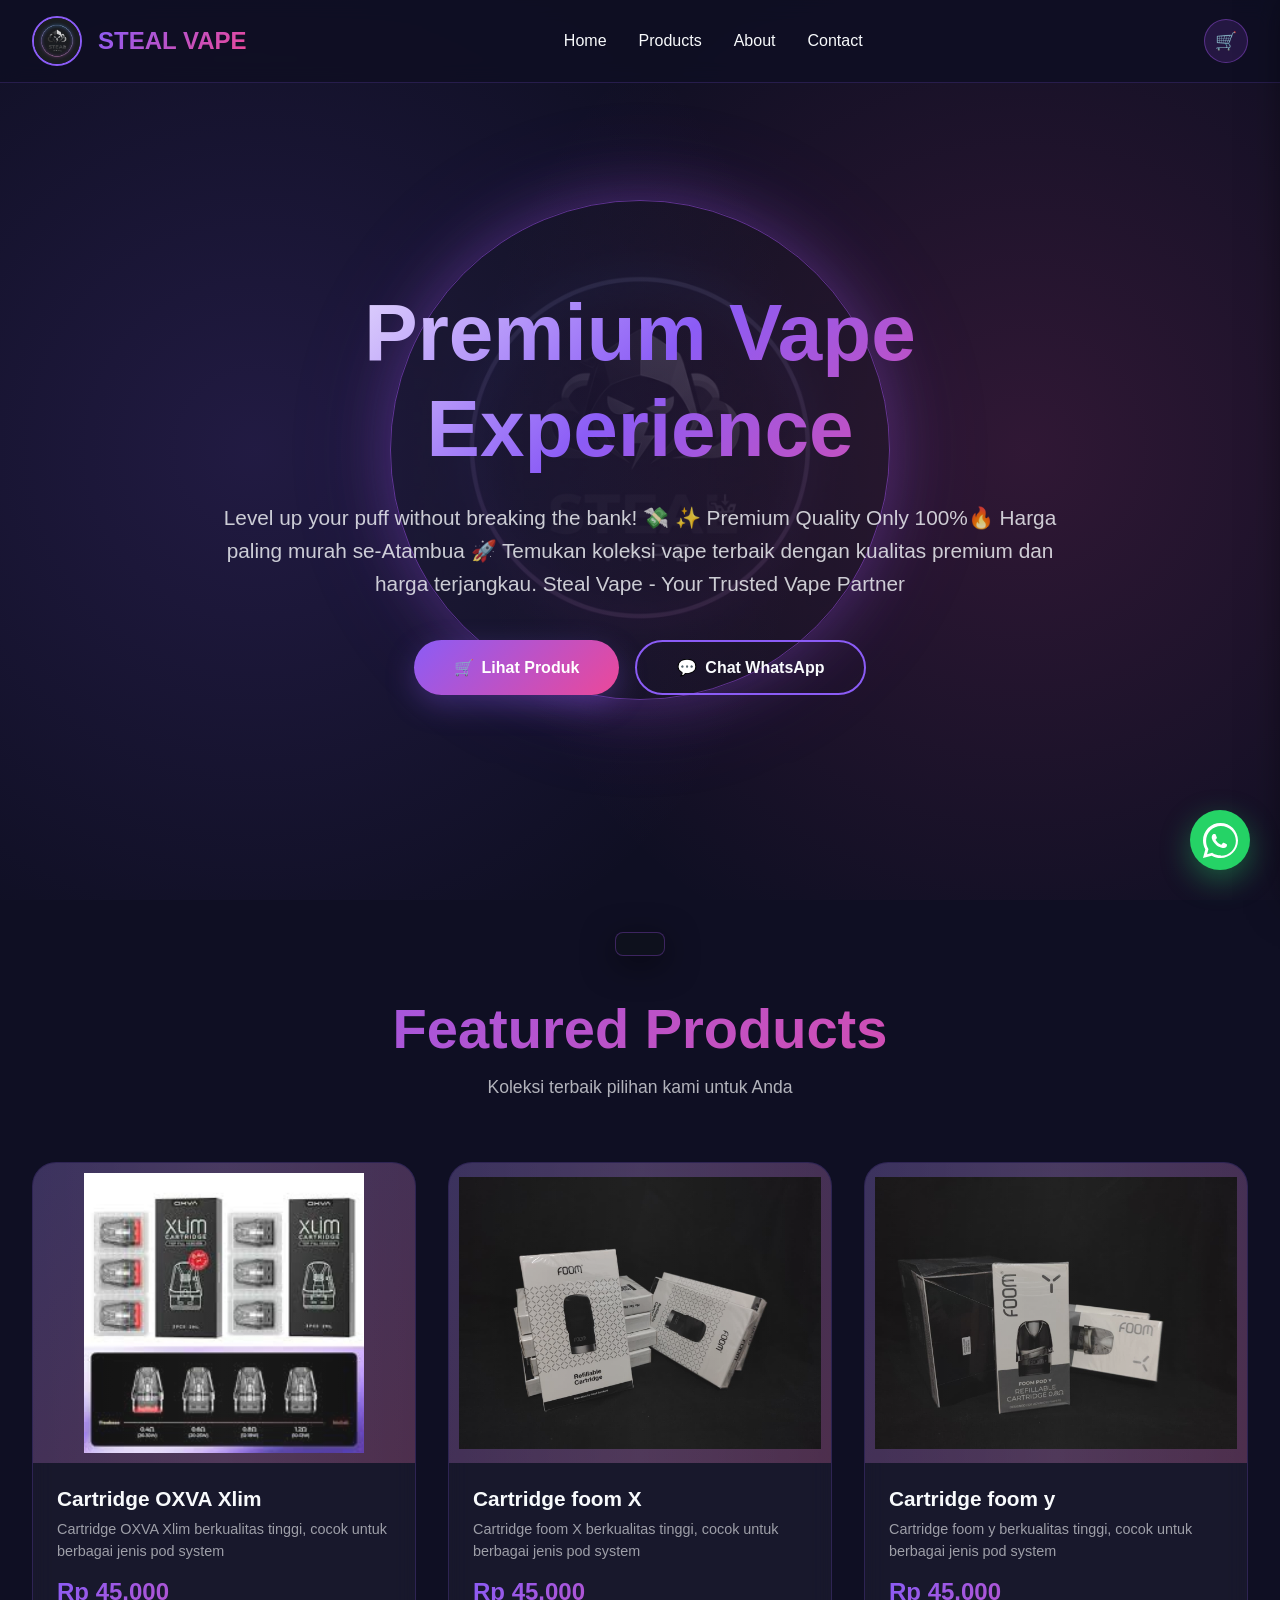
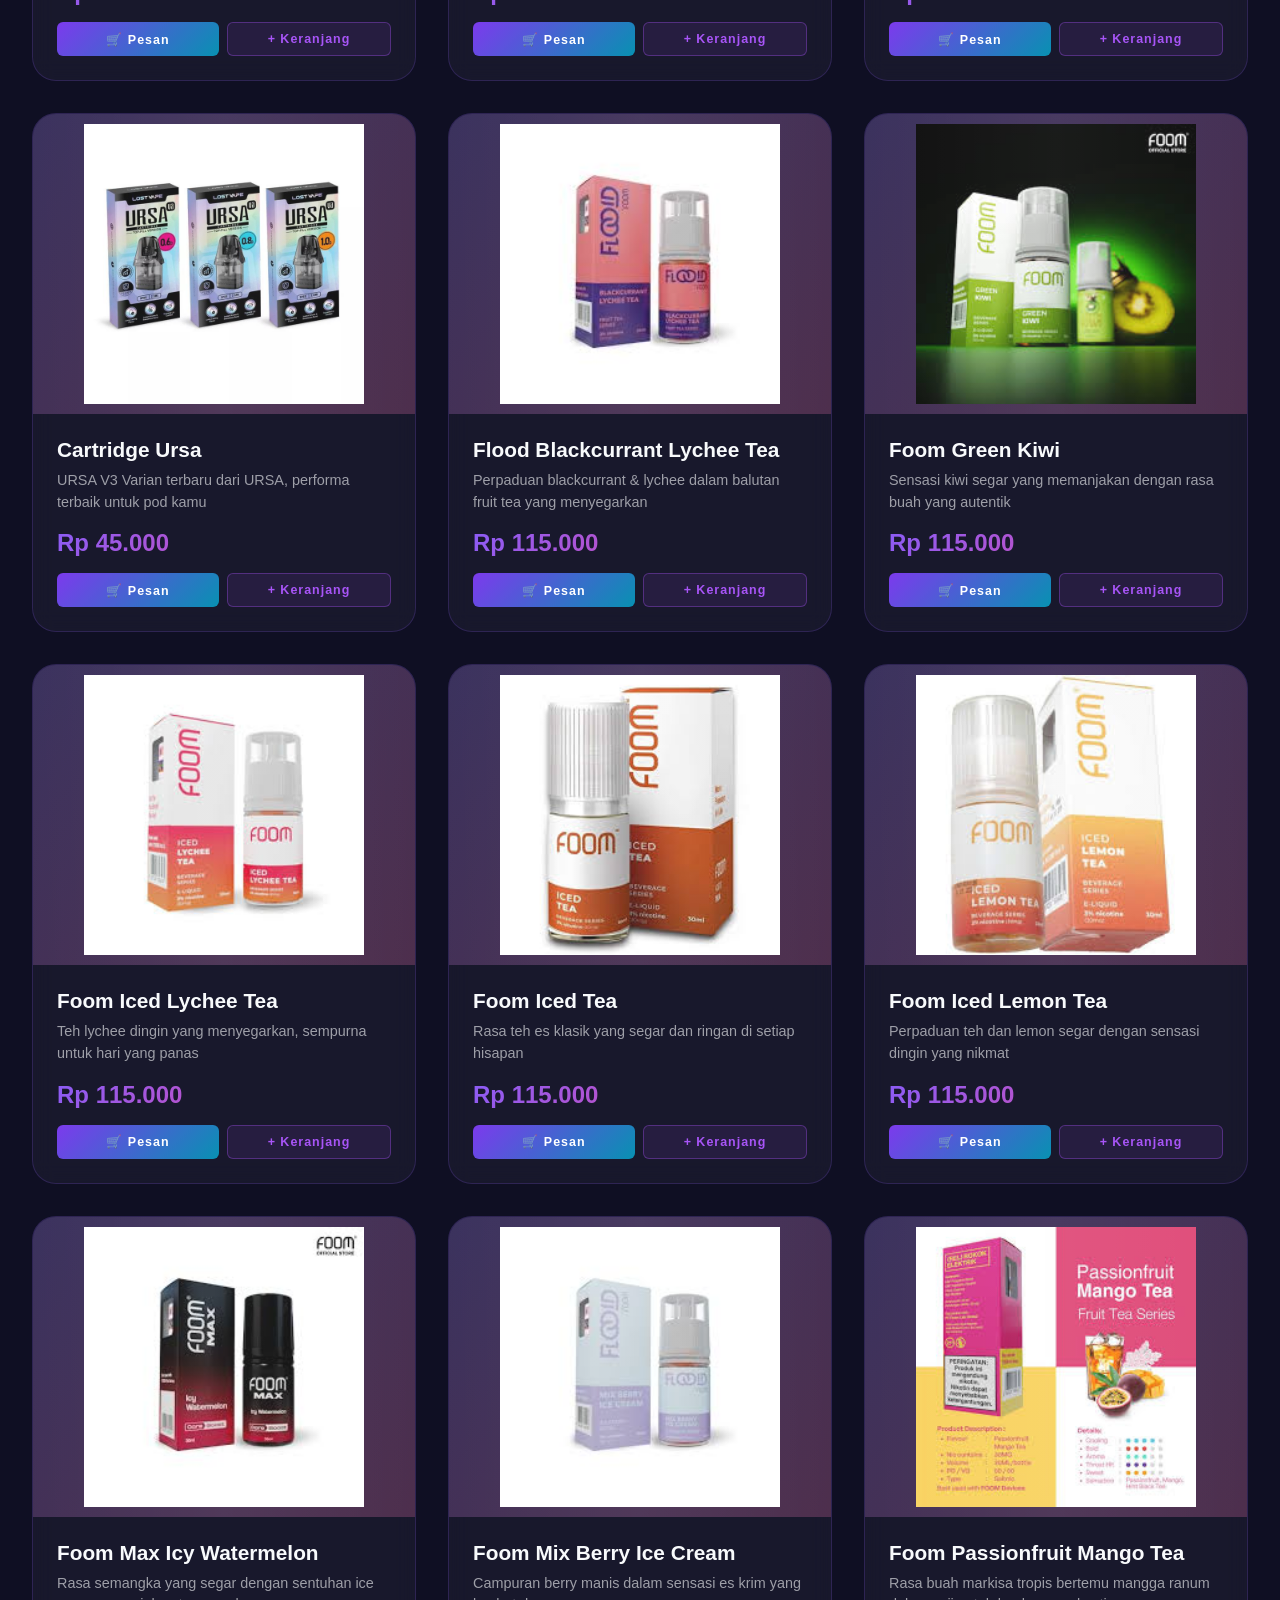
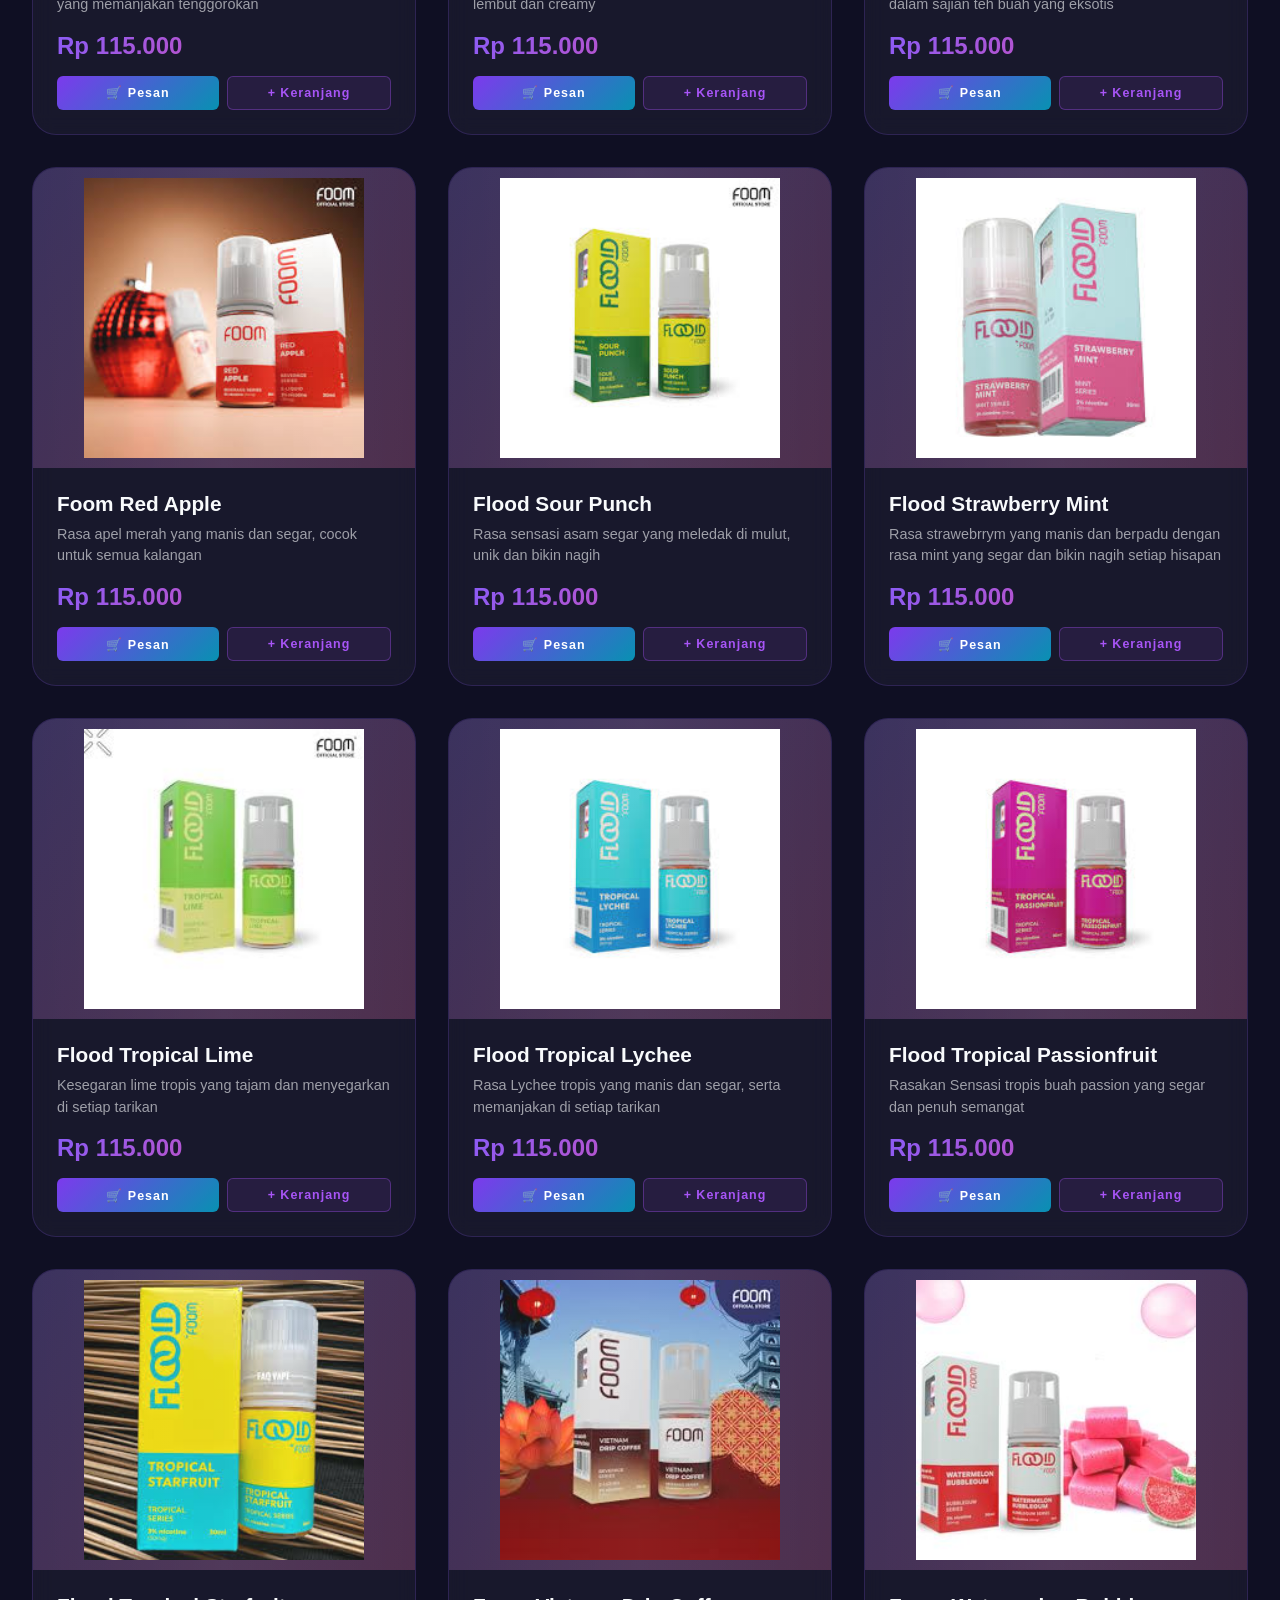
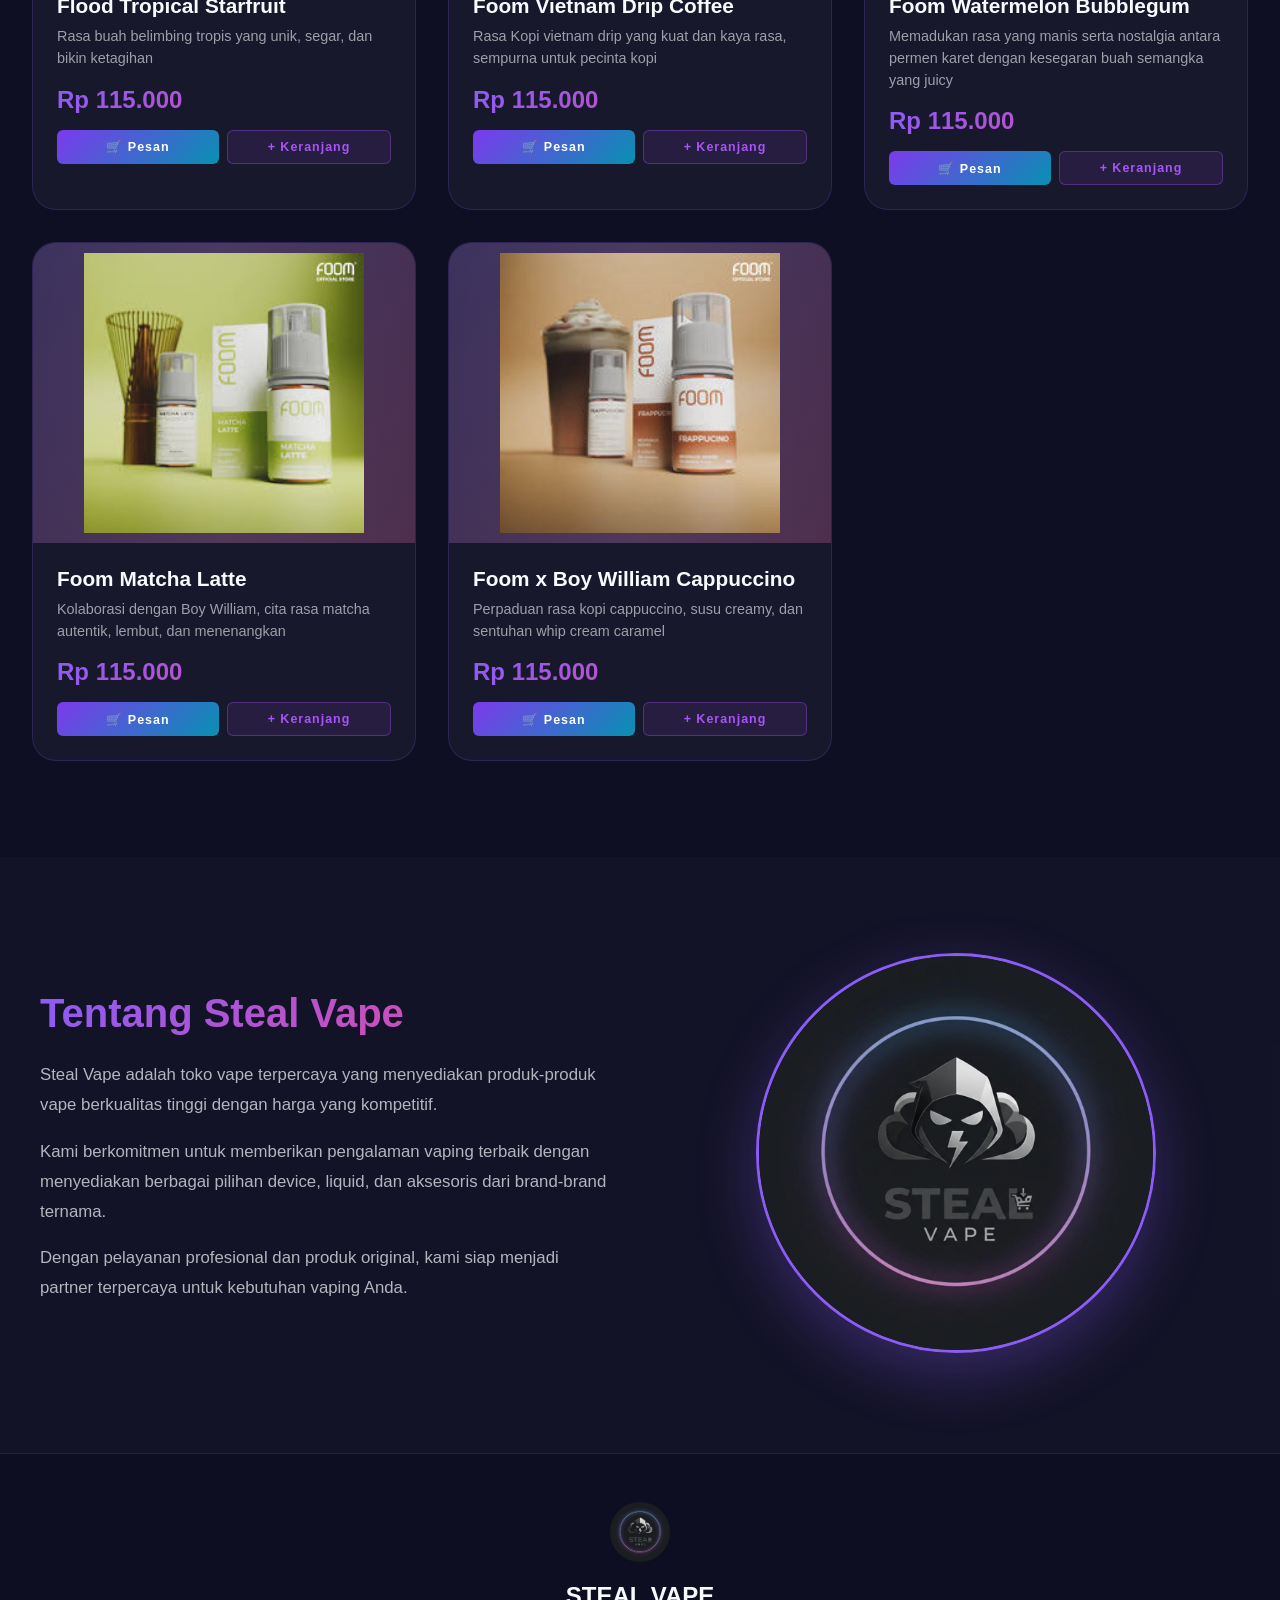
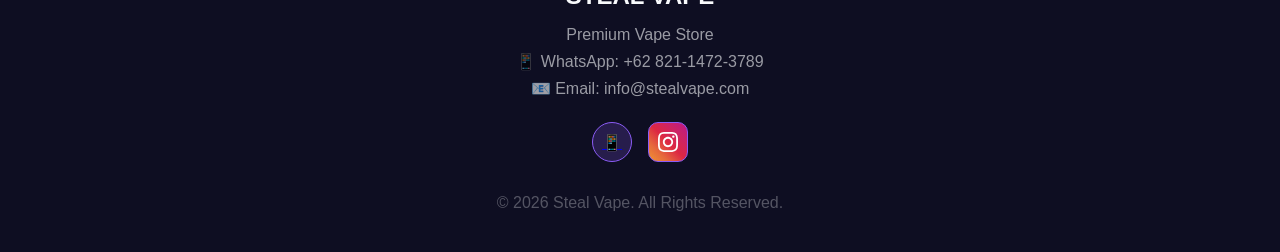
<file: index.html>
<!DOCTYPE html>
<html lang="id">
<head>
    <meta charset="UTF-8">
    <meta name="viewport" content="width=device-width, initial-scale=1.0">
    <meta name="description" content="Steal Vape - Premium Vape Store dengan koleksi lengkap dan harga terbaik">
    <meta name="keywords" content="vape, vape store, liquid vape, foom, flood, steal vape atambua">
    <title>Steal Vape - Premium Vape Store</title>
    <meta name="google-site-verification" content="B2aNflM98jmq7QqqxzNj0P4HP8YpRretd1LRk0fA1wI" />
    <link rel="stylesheet" href="style.css">
    <style>
        /* ===== CART STYLES ===== */
        .nav-container { display: flex; align-items: center; }

        .cart-nav-btn {
            position: relative;
            margin-left: 1.5rem;
            background: rgba(168,85,247,0.15);
            border: 1.5px solid rgba(168,85,247,0.4);
            color: #fff;
            width: 44px; height: 44px;
            border-radius: 50%;
            display: flex; align-items: center; justify-content: center;
            cursor: pointer; font-size: 1.1rem;
            transition: all 0.3s;
        }

        .cart-nav-btn:hover {
            background: rgba(168,85,247,0.3);
            box-shadow: 0 0 18px rgba(168,85,247,0.5);
            transform: scale(1.05);
        }

        .cart-badge {
            position: absolute;
            top: -5px; right: -5px;
            background: #ef4444;
            color: #fff;
            font-size: 10px; font-weight: 700;
            width: 20px; height: 20px;
            border-radius: 50%;
            display: none;
            align-items: center; justify-content: center;
            border: 2px solid #0d0f1a;
        }

        /* OVERLAY */
        .cart-overlay {
            position: fixed; inset: 0;
            background: rgba(0,0,0,0.65);
            z-index: 9998;
            opacity: 0; pointer-events: none;
            transition: opacity 0.3s;
        }
        .cart-overlay.open { opacity: 1; pointer-events: all; }

        /* SIDEBAR */
        .cart-sidebar {
            position: fixed;
            top: 0; right: -440px;
            width: 420px; height: 100vh;
            background: #0b0d17;
            border-left: 1px solid rgba(168,85,247,0.2);
            z-index: 9999;
            display: flex; flex-direction: column;
            transition: right 0.35s cubic-bezier(0.4,0,0.2,1);
            box-shadow: -8px 0 40px rgba(0,0,0,0.6);
        }
        .cart-sidebar.open { right: 0; }

        .cart-head {
            padding: 1.25rem 1.5rem;
            border-bottom: 1px solid rgba(168,85,247,0.15);
            display: flex; align-items: center; justify-content: space-between;
            background: rgba(168,85,247,0.05);
        }

        .cart-head-title {
            font-size: 1rem; font-weight: 700;
            color: #fff; letter-spacing: 2px;
            text-transform: uppercase;
            display: flex; align-items: center; gap: 0.5rem;
        }

        .cart-head-count {
            background: rgba(168,85,247,0.2);
            border: 1px solid rgba(168,85,247,0.3);
            color: #a855f7;
            font-size: 0.7rem; font-weight: 700;
            padding: 2px 8px; border-radius: 10px;
            letter-spacing: 1px;
        }

        .cart-close-btn {
            background: rgba(255,255,255,0.06);
            border: 1px solid rgba(255,255,255,0.1);
            color: #94a3b8;
            width: 32px; height: 32px;
            border-radius: 50%; cursor: pointer;
            font-size: 1rem;
            display: flex; align-items: center; justify-content: center;
            transition: all 0.2s;
        }
        .cart-close-btn:hover { background: rgba(239,68,68,0.15); color: #ef4444; border-color: rgba(239,68,68,0.3); }

        /* CART BODY */
        .cart-body {
            flex: 1; overflow-y: auto;
            padding: 1rem;
        }
        .cart-body::-webkit-scrollbar { width: 3px; }
        .cart-body::-webkit-scrollbar-thumb { background: rgba(168,85,247,0.3); border-radius: 2px; }

        /* EMPTY STATE */
        .cart-empty {
            display: flex; flex-direction: column;
            align-items: center; justify-content: center;
            height: 100%; gap: 1rem;
            color: #475569; text-align: center;
            padding: 2rem;
        }
        .cart-empty-ico { font-size: 4rem; opacity: 0.3; }
        .cart-empty h3 { font-size: 1rem; color: #64748b; font-weight: 600; }
        .cart-empty p { font-size: 0.85rem; color: #475569; line-height: 1.6; }

        /* CART ITEM */
        .cart-item {
            display: flex; gap: 0.75rem;
            background: rgba(255,255,255,0.03);
            border: 1px solid rgba(168,85,247,0.1);
            border-radius: 10px;
            padding: 0.9rem;
            margin-bottom: 0.65rem;
            transition: border-color 0.2s;
            animation: itemIn 0.3s ease;
        }
        .cart-item:hover { border-color: rgba(168,85,247,0.25); }

        @keyframes itemIn {
            from { opacity: 0; transform: translateY(10px); }
            to { opacity: 1; transform: translateY(0); }
        }

        .cart-item-thumb {
            width: 64px; height: 64px;
            border-radius: 8px;
            background: rgba(255,255,255,0.05);
            overflow: hidden; flex-shrink: 0;
            display: flex; align-items: center; justify-content: center;
            border: 1px solid rgba(255,255,255,0.06);
        }
        .cart-item-thumb img { width: 100%; height: 100%; object-fit: contain; padding: 4px; }

        .cart-item-body { flex: 1; min-width: 0; }

        .cart-item-name {
            font-size: 0.82rem; font-weight: 600;
            color: #e2e8f0; line-height: 1.3;
            margin-bottom: 3px;
            white-space: nowrap; overflow: hidden; text-overflow: ellipsis;
        }

        .cart-item-price {
            font-size: 0.78rem; color: #a855f7;
            font-weight: 700; margin-bottom: 8px;
        }

        .cart-item-row {
            display: flex; align-items: center; gap: 6px;
        }

        .qty-wrap {
            display: flex; align-items: center;
            background: rgba(255,255,255,0.04);
            border: 1px solid rgba(168,85,247,0.2);
            border-radius: 6px; overflow: hidden;
        }

        .qty-btn {
            width: 28px; height: 28px;
            background: transparent;
            border: none; color: #a855f7;
            font-size: 1rem; font-weight: 700;
            cursor: pointer; transition: background 0.15s;
            display: flex; align-items: center; justify-content: center;
        }
        .qty-btn:hover { background: rgba(168,85,247,0.15); }

        .qty-val {
            min-width: 28px; text-align: center;
            font-size: 0.85rem; font-weight: 700;
            color: #fff;
            border-left: 1px solid rgba(168,85,247,0.2);
            border-right: 1px solid rgba(168,85,247,0.2);
            padding: 0 4px;
        }

        .cart-item-sub {
            margin-left: auto;
            font-size: 0.78rem; font-weight: 700;
            color: #22d3ee; white-space: nowrap;
        }

        .cart-del-btn {
            background: transparent; border: none;
            color: #475569; cursor: pointer;
            font-size: 0.9rem; padding: 4px;
            transition: color 0.2s; flex-shrink: 0;
            align-self: flex-start;
        }
        .cart-del-btn:hover { color: #ef4444; }

        /* CART FOOTER */
        .cart-foot {
            padding: 1.25rem 1.5rem;
            border-top: 1px solid rgba(168,85,247,0.12);
            background: rgba(0,0,0,0.25);
        }

        .cart-summary { margin-bottom: 1rem; }

        .summary-row {
            display: flex; justify-content: space-between;
            margin-bottom: 6px;
        }
        .summary-row span:first-child { color: #64748b; font-size: 0.82rem; }
        .summary-row span:last-child { color: #cbd5e1; font-size: 0.82rem; font-weight: 600; }

        .summary-divider {
            border: none; border-top: 1px dashed rgba(168,85,247,0.15);
            margin: 10px 0;
        }

        .total-row {
            display: flex; justify-content: space-between; align-items: center;
            margin-bottom: 1.25rem;
        }
        .total-label { color: #fff; font-size: 0.95rem; font-weight: 700; letter-spacing: 1px; }
        .total-val {
            font-size: 1.15rem; font-weight: 900;
            background: linear-gradient(135deg, #a855f7, #22d3ee);
            -webkit-background-clip: text; -webkit-text-fill-color: transparent;
        }

        .checkout-wa-btn {
            width: 100%; padding: 0.95rem;
            background: linear-gradient(135deg, #22c55e, #15803d);
            color: #fff; border: none; border-radius: 8px;
            font-size: 0.9rem; font-weight: 700;
            letter-spacing: 1.5px; text-transform: uppercase;
            cursor: pointer; transition: all 0.3s;
            display: flex; align-items: center; justify-content: center; gap: 0.5rem;
            box-shadow: 0 4px 20px rgba(34,197,94,0.25);
            margin-bottom: 0.65rem;
        }
        .checkout-wa-btn:hover { transform: translateY(-2px); box-shadow: 0 6px 28px rgba(34,197,94,0.4); }

        .clear-cart-btn {
            width: 100%; padding: 0.6rem;
            background: transparent;
            border: 1px solid rgba(255,255,255,0.07);
            color: #475569; border-radius: 6px;
            font-size: 0.78rem; cursor: pointer;
            transition: all 0.2s; letter-spacing: 1px;
        }
        .clear-cart-btn:hover { color: #ef4444; border-color: rgba(239,68,68,0.25); }

        /* ADD TO CART BTN ON PRODUCT */
        .product-card-btns {
            display: flex; gap: 8px; margin-top: 10px;
        }

        .btn-order {
            flex: 1; padding: 9px 12px;
            background: linear-gradient(135deg, #7c3aed, #0891b2);
            color: #fff; border: none; border-radius: 6px;
            font-size: 0.78rem; font-weight: 700;
            cursor: pointer; transition: all 0.25s;
            letter-spacing: 1px;
        }
        .btn-order:hover { transform: translateY(-1px); box-shadow: 0 4px 14px rgba(124,58,237,0.4); }

        .btn-add-cart {
            flex: 1; padding: 9px 12px;
            background: rgba(168,85,247,0.1);
            border: 1.5px solid rgba(168,85,247,0.35);
            color: #a855f7; border-radius: 6px;
            font-size: 0.78rem; font-weight: 700;
            cursor: pointer; transition: all 0.25s;
            letter-spacing: 1px;
        }
        .btn-add-cart:hover { background: rgba(168,85,247,0.2); border-color: rgba(168,85,247,0.6); transform: translateY(-1px); }
        .btn-add-cart.added { background: rgba(34,197,94,0.1); border-color: rgba(34,197,94,0.4); color: #22c55e; }

        /* TOAST */
        .toast-notif {
            position: fixed; bottom: 1.5rem; left: 50%;
            transform: translateX(-50%) translateY(80px);
            background: rgba(15,18,30,0.96);
            border: 1px solid rgba(168,85,247,0.3);
            color: #e2e8f0; padding: 0.7rem 1.5rem;
            border-radius: 8px; font-size: 0.85rem; font-weight: 600;
            z-index: 99999; transition: transform 0.3s ease;
            white-space: nowrap;
            box-shadow: 0 8px 32px rgba(0,0,0,0.5);
            display: flex; align-items: center; gap: 8px;
        }
        .toast-notif.show { transform: translateX(-50%) translateY(0); }

        @media(max-width:600px) {
            .cart-sidebar { width: 100%; right: -100%; }
        }
    </style>
</head>
<body>

<!-- TOAST -->
<div class="toast-notif" id="toastNotif"></div>

<!-- OVERLAY -->
<div class="cart-overlay" id="cartOverlay" onclick="closeCart()"></div>

<!-- CART SIDEBAR -->
<div class="cart-sidebar" id="cartSidebar">
    <div class="cart-head">
        <div class="cart-head-title">
            🛒 Keranjang
            <span class="cart-head-count" id="cartHeadCount">0 item</span>
        </div>
        <button class="cart-close-btn" onclick="closeCart()">✕</button>
    </div>

    <div class="cart-body" id="cartBody">
        <div class="cart-empty" id="cartEmpty">
            <div class="cart-empty-ico">🛒</div>
            <h3>Keranjang Masih Kosong</h3>
            <p>Tambahkan produk ke keranjang dan mulai belanja</p>
        </div>
    </div>

    <div class="cart-foot" id="cartFoot" style="display:none;">
        <div class="cart-summary">
            <div class="summary-row">
                <span>Total Produk</span>
                <span id="summaryItems">0 item</span>
            </div>
            <div class="summary-row">
                <span>Total Qty</span>
                <span id="summaryQty">0 pcs</span>
            </div>
            <hr class="summary-divider">
            <div class="total-row">
                <span class="total-label">TOTAL BAYAR</span>
                <span class="total-val" id="summaryTotal">Rp 0</span>
            </div>
        </div>
        <button class="checkout-wa-btn" onclick="checkoutWA()">
            <svg width="18" height="18" viewBox="0 0 24 24" fill="currentColor"><path d="M17.472 14.382c-.297-.149-1.758-.867-2.03-.967-.273-.099-.471-.148-.67.15-.197.297-.767.966-.94 1.164-.173.199-.347.223-.644.075-.297-.15-1.255-.463-2.39-1.475-.883-.788-1.48-1.761-1.653-2.059-.173-.297-.018-.458.13-.606.134-.133.298-.347.446-.52.149-.174.198-.298.298-.497.099-.198.05-.371-.025-.52-.075-.149-.669-1.612-.916-2.207-.242-.579-.487-.5-.669-.51-.173-.008-.371-.01-.57-.01-.198 0-.52.074-.792.372-.272.297-1.04 1.016-1.04 2.479 0 1.462 1.065 2.875 1.213 3.074.149.198 2.096 3.2 5.077 4.487.709.306 1.262.489 1.694.625.712.227 1.36.195 1.871.118.571-.085 1.758-.719 2.006-1.413.248-.694.248-1.289.173-1.413-.074-.124-.272-.198-.57-.347m-5.421 7.403h-.004a9.87 9.87 0 01-5.031-1.378l-.361-.214-3.741.982.998-3.648-.235-.374a9.86 9.86 0 01-1.51-5.26c.001-5.45 4.436-9.884 9.888-9.884 2.64 0 5.122 1.03 6.988 2.898a9.825 9.825 0 012.893 6.994c-.003 5.45-4.437 9.884-9.885 9.884m8.413-18.297A11.815 11.815 0 0012.05 0C5.495 0 .16 5.335.157 11.892c0 2.096.547 4.142 1.588 5.945L.057 24l6.305-1.654a11.882 11.882 0 005.683 1.448h.005c6.554 0 11.890-5.335 11.893-11.893a11.821 11.821 0 00-3.48-8.413z"/></svg>
            Pesan via WhatsApp
        </button>
        <button class="clear-cart-btn" onclick="clearCart()">🗑️ Kosongkan Keranjang</button>
    </div>
</div>

<!-- NAVBAR -->
<nav>
    <div class="nav-container">
        <div class="logo">
            <img src="images_logo_steal_vape.jpg" alt="Steal Vape Logo" class="logo-img">
            <span class="logo-text">STEAL VAPE</span>
        </div>
        <ul class="nav-links">
            <li><a href="#home">Home</a></li>
            <li><a href="#products">Products</a></li>
            <li><a href="#about">About</a></li>
            <li><a href="#contact">Contact</a></li>
        </ul>
        <button class="cart-nav-btn" onclick="openCart()">
            🛒
            <span class="cart-badge" id="cartBadge">0</span>
        </button>
    </div>
</nav>

<!-- HERO -->
<section class="hero" id="home">
    <div class="hero-bg"></div>
    <div class="hero-logo-watermark">
        <img src="images_logo_steal_vape.jpg" alt="logo">
    </div>
    <div class="hero-content">
        <h1>Premium Vape Experience</h1>
        <p>Level up your puff without breaking the bank! 💸 ✨
Premium Quality Only 100%🔥
Harga paling murah se-Atambua 🚀
            Temukan koleksi vape terbaik dengan kualitas premium dan harga terjangkau. Steal Vape - Your Trusted Vape Partner</p>
        <div class="cta-buttons">
            <a href="#products" class="btn btn-primary"><span>🛒</span> Lihat Produk</a>
            <a href="https://wa.me/6282114723789?text=Halo%20Steal%20Vape%2C%20saya%20ingin%20bertanya%20tentang%20produk%20vape" class="btn btn-secondary" target="_blank"><span>💬</span> Chat WhatsApp</a>
        </div>
    </div>
</section>

<div class="vape-bg" id="vapeBg"></div>

<!-- PRODUCTS -->
<section class="featured-section" id="products">
    <div class="section-header">
        <h2>Featured Products</h2>
        <p>Koleksi terbaik pilihan kami untuk Anda</p>
    </div>
    <div class="products-container">

        <!-- 1. Cartridge OXVA -->
        <div class="product-card">
            <div class="product-img"><img src="images/catridge.jfif" alt="Cartridge OXVA Xlim" style="width:100%;height:100%;object-fit:contain;padding:10px;"></div>
            <div class="product-info">
                <h3 class="product-name">Cartridge OXVA Xlim</h3>
                <p class="product-desc">Cartridge OXVA Xlim berkualitas tinggi, cocok untuk berbagai jenis pod system</p>
                <div class="product-price">Rp 45.000</div>
                <div class="product-card-btns">
                    <button class="btn-order" onclick="orderWA('Cartridge OXVA Xlim','Rp 45.000')">🛒 Pesan</button>
                    <button class="btn-add-cart" onclick="addCart('Cartridge OXVA Xlim',45000,'images/catridge.jfif',this)">+ Keranjang</button>
                </div>
            </div>
        </div>

         <!-- 2. Cartridge foom x -->
        <div class="product-card">
            <div class="product-img"><img src="images/cartridge_foom_x.jpeg" alt="Cartridge foom x" style="width:100%;height:100%;object-fit:contain;padding:10px;"></div>
            <div class="product-info">
                <h3 class="product-name">Cartridge foom X</h3>
                <p class="product-desc">Cartridge foom X berkualitas tinggi, cocok untuk berbagai jenis pod system</p>
                <div class="product-price">Rp 45.000</div>
                <div class="product-card-btns">
                    <button class="btn-order" onclick="orderWA('cartridge foom X','Rp 45.000')">🛒 Pesan</button>
                    <button class="btn-add-cart" onclick="addCart('Cartridge foom X',45000,'images/catridge_foom_x.jpeg',this)">+ Keranjang</button>
                </div>
            </div>
        </div>

         <!-- 3. cartridge foom y -->
        <div class="product-card">
            <div class="product-img"><img src="images/cartridge_foom_y.jpeg" alt="Cartridge foom y" style="width:100%;height:100%;object-fit:contain;padding:10px;"></div>
            <div class="product-info">
                <h3 class="product-name">Cartridge foom y</h3>
                <p class="product-desc">Cartridge foom y berkualitas tinggi, cocok untuk berbagai jenis pod system</p>
                <div class="product-price">Rp 45.000</div>
                <div class="product-card-btns">
                    <button class="btn-order" onclick="orderWA('Cartridge foom y','Rp 45.000')">🛒 Pesan</button>
                    <button class="btn-add-cart" onclick="addCart('Cartridge foom y',45000,'images/cartridge_foom_y.jpeg',this)">+ Keranjang</button>
                </div>
            </div>
        </div>
        
        <!-- 4. Cartridge Ursa -->
        <div class="product-card">
            <div class="product-img"><img src="images/cartridge_ursa.jfif" alt="Cartridge Ursa" style="width:100%;height:100%;object-fit:contain;padding:10px;"></div>
            <div class="product-info">
                <h3 class="product-name">Cartridge Ursa</h3>
                <p class="product-desc">URSA V3 Varian terbaru dari URSA, performa terbaik untuk pod kamu</p>
                <div class="product-price">Rp 45.000</div>
                <div class="product-card-btns">
                    <button class="btn-order" onclick="orderWA('Cartridge Ursa','Rp 45.000')">🛒 Pesan</button>
                    <button class="btn-add-cart" onclick="addCart('Cartridge Ursa',45000,'images/cartridge_ursa.jfif',this)">+ Keranjang</button>
                </div>
            </div>
        </div>

        <!-- 5. Blackcurrant Lychee Tea -->
        <div class="product-card">
            <div class="product-img"><img src="images/foom__blackcurrant_lychee_tea.jfif" alt="Flood Blackcurrant Lychee Tea" style="width:100%;height:100%;object-fit:contain;padding:10px;"></div>
            <div class="product-info">
                <h3 class="product-name">Flood Blackcurrant Lychee Tea</h3>
                <p class="product-desc">Perpaduan blackcurrant & lychee dalam balutan fruit tea yang menyegarkan</p>
                <div class="product-price">Rp 115.000</div>
                <div class="product-card-btns">
                    <button class="btn-order" onclick="orderWA('Flood Blackcurrant Lychee Tea','Rp 115.000')">🛒 Pesan</button>
                    <button class="btn-add-cart" onclick="addCart('Flood Blackcurrant Lychee Tea',115000,'images/foom__blackcurrant_lychee_tea.jfif',this)">+ Keranjang</button>
                </div>
            </div>
        </div>

        <!-- 6. Green Kiwi -->
        <div class="product-card">
            <div class="product-img"><img src="images/foom_green_kiwi.jfif" alt="Foom Green Kiwi" style="width:100%;height:100%;object-fit:contain;padding:10px;"></div>
            <div class="product-info">
                <h3 class="product-name">Foom Green Kiwi</h3>
                <p class="product-desc">Sensasi kiwi segar yang memanjakan dengan rasa buah yang autentik</p>
                <div class="product-price">Rp 115.000</div>
                <div class="product-card-btns">
                    <button class="btn-order" onclick="orderWA('Foom Green Kiwi','Rp 115.000')">🛒 Pesan</button>
                    <button class="btn-add-cart" onclick="addCart('Foom Green Kiwi',115000,'images/foom_green_kiwi.jfif',this)">+ Keranjang</button>
                </div>
            </div>
        </div>

        <!-- 7. Iced Lychee Tea -->
        <div class="product-card">
            <div class="product-img"><img src="images/foom_iced_lychee_tea.jfif" alt="Foom Iced Lychee Tea" style="width:100%;height:100%;object-fit:contain;padding:10px;"></div>
            <div class="product-info">
                <h3 class="product-name">Foom Iced Lychee Tea</h3>
                <p class="product-desc">Teh lychee dingin yang menyegarkan, sempurna untuk hari yang panas</p>
                <div class="product-price">Rp 115.000</div>
                <div class="product-card-btns">
                    <button class="btn-order" onclick="orderWA('Foom Iced Lychee Tea','Rp 115.000')">🛒 Pesan</button>
                    <button class="btn-add-cart" onclick="addCart('Foom Iced Lychee Tea',115000,'images/foom_iced_lychee_tea.jfif',this)">+ Keranjang</button>
                </div>
            </div>
        </div>

        <!-- 8. Iced Tea -->
        <div class="product-card">
            <div class="product-img"><img src="images/foom_iced_tea.jfif" alt="Foom Iced Tea" style="width:100%;height:100%;object-fit:contain;padding:10px;"></div>
            <div class="product-info">
                <h3 class="product-name">Foom Iced Tea</h3>
                <p class="product-desc">Rasa teh es klasik yang segar dan ringan di setiap hisapan</p>
                <div class="product-price">Rp 115.000</div>
                <div class="product-card-btns">
                    <button class="btn-order" onclick="orderWA('Foom Iced Tea','Rp 115.000')">🛒 Pesan</button>
                    <button class="btn-add-cart" onclick="addCart('Foom Iced Tea',115000,'images/foom_iced_tea.jfif',this)">+ Keranjang</button>
                </div>
            </div>
        </div>

        <!-- 9. Iced Lemon Tea -->
        <div class="product-card">
            <div class="product-img"><img src="images/foom_iced_temon_tea.jfif" alt="Foom Iced Lemon Tea" style="width:100%;height:100%;object-fit:contain;padding:10px;"></div>
            <div class="product-info">
                <h3 class="product-name">Foom Iced Lemon Tea</h3>
                <p class="product-desc">Perpaduan teh dan lemon segar dengan sensasi dingin yang nikmat</p>
                <div class="product-price">Rp 115.000</div>
                <div class="product-card-btns">
                    <button class="btn-order" onclick="orderWA('Foom Iced Lemon Tea','Rp 115.000')">🛒 Pesan</button>
                    <button class="btn-add-cart" onclick="addCart('Foom Iced Lemon Tea',115000,'images/foom_iced_temon_tea.jfif',this)">+ Keranjang</button>
                </div>
            </div>
        </div>

        <!-- 10. Foom Max Icy Watermelon -->
        <div class="product-card">
            <div class="product-img"><img src="images/foom_max_Icy_watermelon.jfif" alt="Foom Max Icy Watermelon" style="width:100%;height:100%;object-fit:contain;padding:10px;"></div>
            <div class="product-info">
                <h3 class="product-name">Foom Max Icy Watermelon</h3>
                <p class="product-desc">Rasa semangka yang segar dengan sentuhan ice yang memanjakan tenggorokan</p>
                <div class="product-price">Rp 115.000</div>
                <div class="product-card-btns">
                    <button class="btn-order" onclick="orderWA('Foom Max Icy Watermelon','Rp 115.000')">🛒 Pesan</button>
                    <button class="btn-add-cart" onclick="addCart('Foom Max Icy Watermelon',115000,'images/foom_max_Icy_watermelon.jfif',this)">+ Keranjang</button>
                </div>
            </div>
        </div>

        <!-- 11. Mix Berry Ice Cream -->
        <div class="product-card">
            <div class="product-img"><img src="images/foom_mix_berry_ice_cream.jfif" alt="Foom Mix Berry Ice Cream" style="width:100%;height:100%;object-fit:contain;padding:10px;"></div>
            <div class="product-info">
                <h3 class="product-name">Foom Mix Berry Ice Cream</h3>
                <p class="product-desc">Campuran berry manis dalam sensasi es krim yang lembut dan creamy</p>
                <div class="product-price">Rp 115.000</div>
                <div class="product-card-btns">
                    <button class="btn-order" onclick="orderWA('Foom Mix Berry Ice Cream','Rp 115.000')">🛒 Pesan</button>
                    <button class="btn-add-cart" onclick="addCart('Foom Mix Berry Ice Cream',115000,'images/foom_mix_berry_ice_cream.jfif',this)">+ Keranjang</button>
                </div>
            </div>
        </div>

        <!-- 12. Passionfruit Mango Tea -->
        <div class="product-card">
            <div class="product-img"><img src="images/foom_passionfruit_mango_tea.jfif" alt="Foom Passionfruit Mango Tea" style="width:100%;height:100%;object-fit:contain;padding:10px;"></div>
            <div class="product-info">
                <h3 class="product-name">Foom Passionfruit Mango Tea</h3>
                <p class="product-desc">Rasa buah markisa tropis bertemu mangga ranum dalam sajian teh buah yang eksotis</p>
                <div class="product-price">Rp 115.000</div>
                <div class="product-card-btns">
                    <button class="btn-order" onclick="orderWA('Foom Passionfruit Mango Tea','Rp 115.000')">🛒 Pesan</button>
                    <button class="btn-add-cart" onclick="addCart('Foom Passionfruit Mango Tea',115000,'images/foom_passionfruit_mango_tea.jfif',this)">+ Keranjang</button>
                </div>
            </div>
        </div>

        <!-- 13. Red Apple -->
        <div class="product-card">
            <div class="product-img"><img src="images/foom_red_apple_.jfif" alt="Foom Red Apple" style="width:100%;height:100%;object-fit:contain;padding:10px;"></div>
            <div class="product-info">
                <h3 class="product-name">Foom Red Apple</h3>
                <p class="product-desc">Rasa apel merah yang manis dan segar, cocok untuk semua kalangan</p>
                <div class="product-price">Rp 115.000</div>
                <div class="product-card-btns">
                    <button class="btn-order" onclick="orderWA('Foom Red Apple','Rp 115.000')">🛒 Pesan</button>
                    <button class="btn-add-cart" onclick="addCart('Foom Red Apple',115000,'images/foom_red_apple_.jfif',this)">+ Keranjang</button>
                </div>
            </div>
        </div>

        <!-- 14. Sour Punch -->
        <div class="product-card">
            <div class="product-img"><img src="images/foom_sour_punch.jfif" alt="Flood Sour Punch" style="width:100%;height:100%;object-fit:contain;padding:10px;"></div>
            <div class="product-info">
                <h3 class="product-name">Flood Sour Punch</h3>
                <p class="product-desc">Rasa sensasi asam segar yang meledak di mulut, unik dan bikin nagih</p>
                <div class="product-price">Rp 115.000</div>
                <div class="product-card-btns">
                    <button class="btn-order" onclick="orderWA('Flood Sour Punch','Rp 115.000')">🛒 Pesan</button>
                    <button class="btn-add-cart" onclick="addCart('Flood Sour Punch',115000,'images/foom_sour_punch.jfif',this)">+ Keranjang</button>
                </div>
            </div>
        </div>

        <!-- 15. Strawberry Mint -->
        <div class="product-card">
            <div class="product-img"><img src="images/foom_strawberrym_int.jfif" alt="Flood Strawberry Mint" style="width:100%;height:100%;object-fit:contain;padding:10px;"></div>
            <div class="product-info">
                <h3 class="product-name">Flood Strawberry Mint</h3>
                <p class="product-desc">Rasa strawebrrym yang manis dan berpadu dengan rasa mint yang segar dan bikin nagih setiap hisapan</p>
                <div class="product-price">Rp 115.000</div>
                <div class="product-card-btns">
                    <button class="btn-order" onclick="orderWA('Flood Strawberry Mint','Rp 115.000')">🛒 Pesan</button>
                    <button class="btn-add-cart" onclick="addCart('Flood Strawberry Mint',115000,'images/foom_strawberrym_int.jfif',this)">+ Keranjang</button>
                </div>
            </div>
        </div>

        <!-- 16. Tropical Lime -->
        <div class="product-card">
            <div class="product-img"><img src="images/foom_tropical_lime.jfif" alt="Flood Tropical Lime" style="width:100%;height:100%;object-fit:contain;padding:10px;"></div>
            <div class="product-info">
                <h3 class="product-name">Flood Tropical Lime</h3>
                <p class="product-desc">Kesegaran lime tropis yang tajam dan menyegarkan di setiap tarikan</p>
                <div class="product-price">Rp 115.000</div>
                <div class="product-card-btns">
                    <button class="btn-order" onclick="orderWA('Flood Tropical Lime','Rp 115.000')">🛒 Pesan</button>
                    <button class="btn-add-cart" onclick="addCart('Flood Tropical Lime',115000,'images/foom_tropical_lime.jfif',this)">+ Keranjang</button>
                </div>
            </div>
        </div>

        <!-- 17. Tropical Lychee -->
        <div class="product-card">
            <div class="product-img"><img src="images/foom_tropical_lychee.jfif" alt="Flood Tropical Lychee" style="width:100%;height:100%;object-fit:contain;padding:10px;"></div>
            <div class="product-info">
                <h3 class="product-name">Flood Tropical Lychee</h3>
                <p class="product-desc">Rasa Lychee tropis yang manis dan segar, serta memanjakan di setiap tarikan</p>
                <div class="product-price">Rp 115.000</div>
                <div class="product-card-btns">
                    <button class="btn-order" onclick="orderWA('Flood Tropical Lychee','Rp 115.000')">🛒 Pesan</button>
                    <button class="btn-add-cart" onclick="addCart('Flood Tropical Lychee',115000,'images/foom_tropical_lychee.jfif',this)">+ Keranjang</button>
                </div>
            </div>
        </div>

        <!-- 18. Tropical Passionfruit -->
        <div class="product-card">
            <div class="product-img"><img src="images/foom_tropical_passionfruit.jfif" alt="Flood Tropical Passionfruit" style="width:100%;height:100%;object-fit:contain;padding:10px;"></div>
            <div class="product-info">
                <h3 class="product-name">Flood Tropical Passionfruit</h3>
                <p class="product-desc">Rasakan Sensasi tropis buah passion yang segar dan penuh semangat</p>
                <div class="product-price">Rp 115.000</div>
                <div class="product-card-btns">
                    <button class="btn-order" onclick="orderWA('Flood Tropical Passionfruit','Rp 115.000')">🛒 Pesan</button>
                    <button class="btn-add-cart" onclick="addCart('Flood Tropical Passionfruit',115000,'images/foom_tropical_passionfruit.jfif',this)">+ Keranjang</button>
                </div>
            </div>
        </div>

        <!-- 19. Tropical Starfruit -->
        <div class="product-card">
            <div class="product-img"><img src="images/foom_tropical_tarfruit.jfif" alt="Flood Tropical Starfruit" style="width:100%;height:100%;object-fit:contain;padding:10px;"></div>
            <div class="product-info">
                <h3 class="product-name">Flood Tropical Starfruit</h3>
                <p class="product-desc">Rasa buah belimbing tropis yang unik, segar, dan bikin ketagihan</p>
                <div class="product-price">Rp 115.000</div>
                <div class="product-card-btns">
                    <button class="btn-order" onclick="orderWA('Flood Tropical Starfruit','Rp 115.000')">🛒 Pesan</button>
                    <button class="btn-add-cart" onclick="addCart('Flood Tropical Starfruit',115000,'images/foom_tropical_tarfruit.jfif',this)">+ Keranjang</button>
                </div>
            </div>
        </div>

        <!-- 20. Vietnam Drip Coffee -->
        <div class="product-card">
            <div class="product-img"><img src="images/foom_vietnam_drip_coffee.jfif" alt="Foom Vietnam Drip Coffee" style="width:100%;height:100%;object-fit:contain;padding:10px;"></div>
            <div class="product-info">
                <h3 class="product-name">Foom Vietnam Drip Coffee</h3>
                <p class="product-desc">Rasa Kopi vietnam drip yang kuat dan kaya rasa, sempurna untuk pecinta kopi</p>
                <div class="product-price">Rp 115.000</div>
                <div class="product-card-btns">
                    <button class="btn-order" onclick="orderWA('Foom Vietnam Drip Coffee','Rp 115.000')">🛒 Pesan</button>
                    <button class="btn-add-cart" onclick="addCart('Foom Vietnam Drip Coffee',115000,'images/foom_vietnam_drip_coffee.jfif',this)">+ Keranjang</button>
                </div>
            </div>
        </div>

        <!-- 21. Watermelon Bubblegum -->
        <div class="product-card">
            <div class="product-img"><img src="images/foom_watermelon_bubblegum.jpeg" alt="Foom Watermelon Bubblegum" style="width:100%;height:100%;object-fit:contain;padding:10px;"></div>
            <div class="product-info">
                <h3 class="product-name">Foom Watermelon Bubblegum</h3>
                <p class="product-desc">Memadukan rasa yang manis serta nostalgia antara permen karet dengan kesegaran buah semangka yang juicy</p>
                <div class="product-price">Rp 115.000</div>
                <div class="product-card-btns">
                    <button class="btn-order" onclick="orderWA('Foom Watermelon Bubblegum','Rp 115.000')">🛒 Pesan</button>
                    <button class="btn-add-cart" onclick="addCart('Foom Watermelon Bubblegum',115000,'images/foom_watermelon_bubblegum.jpeg',this)">+ Keranjang</button>
                </div>
            </div>
        </div>

        <!-- 22. Matcha Latte -->
        <div class="product-card">
            <div class="product-img"><img src="images/foom_matcha_latte.jfif" alt="Foom Matcha Latte" style="width:100%;height:100%;object-fit:contain;padding:10px;"></div>
            <div class="product-info">
                <h3 class="product-name">Foom Matcha Latte</h3>
                <p class="product-desc">Kolaborasi dengan Boy William, cita rasa matcha autentik, lembut, dan menenangkan</p>
                <div class="product-price">Rp 115.000</div>
                <div class="product-card-btns">
                    <button class="btn-order" onclick="orderWA('Foom Matcha Latte','Rp 115.000')">🛒 Pesan</button>
                    <button class="btn-add-cart" onclick="addCart('Foom Matcha Latte',115000,'images/foom_matcha_latte.jfif',this)">+ Keranjang</button>
                </div>
            </div>
        </div>

        <!-- 23. Cappuccino x Boy William -->
        <div class="product-card">
            <div class="product-img"><img src="images/foom_x_boy_william_cappuciccino.jfif" alt="Foom x Boy William Cappuccino" style="width:100%;height:100%;object-fit:contain;padding:10px;"></div>
            <div class="product-info">
                <h3 class="product-name">Foom x Boy William Cappuccino</h3>
                <p class="product-desc">Perpaduan rasa kopi cappuccino, susu creamy, dan sentuhan whip cream caramel</p>
                <div class="product-price">Rp 115.000</div>
                <div class="product-card-btns">
                    <button class="btn-order" onclick="orderWA('Foom x Boy William Cappuccino','Rp 115.000')">🛒 Pesan</button>
                    <button class="btn-add-cart" onclick="addCart('Foom x Boy William Cappuccino',115000,'images/foom_x_boy_william_cappuciccino.jfif',this)">+ Keranjang</button>
                </div>
            </div>
        </div>

    </div>
</section>

<!-- ABOUT -->
<section class="about-section" id="about">
    <div class="about-container">
        <div class="about-content">
            <h2>Tentang Steal Vape</h2>
            <p>Steal Vape adalah toko vape terpercaya yang menyediakan produk-produk vape berkualitas tinggi dengan harga yang kompetitif.</p>
            <p>Kami berkomitmen untuk memberikan pengalaman vaping terbaik dengan menyediakan berbagai pilihan device, liquid, dan aksesoris dari brand-brand ternama.</p>
            <p>Dengan pelayanan profesional dan produk original, kami siap menjadi partner terpercaya untuk kebutuhan vaping Anda.</p>
        </div>
        <div class="about-img">
            <img src="images_logo_steal_vape.jpg" alt="Steal Vape Logo" class="about-logo">
        </div>
    </div>
</section>

<!-- WA FLOAT -->
<a href="https://wa.me/6282114723789?text=Halo%20Steal%20Vape%2C%20saya%20ingin%20bertanya%20tentang%20produk%20vape" target="_blank" class="whatsapp-float" title="Chat WhatsApp">
    <svg viewBox="0 0 32 32"><path d="M16 0c-8.837 0-16 7.163-16 16 0 2.825 0.737 5.607 2.137 8.048l-2.137 7.952 7.933-2.127c2.42 1.37 5.173 2.127 8.067 2.127 8.837 0 16-7.163 16-16s-7.163-16-16-16zM16 29.467c-2.482 0-4.908-0.646-7.07-1.87l-0.507-0.292-4.713 1.262 1.262-4.669-0.292-0.508c-1.207-2.100-1.847-4.507-1.847-6.967 0-7.51 6.11-13.62 13.62-13.62s13.62 6.11 13.62 13.62-6.11 13.62-13.62 13.62zM21.305 19.26c-0.346-0.174-2.049-1.007-2.366-1.123-0.316-0.117-0.547-0.174-0.776 0.174s-0.892 1.123-1.094 1.347c-0.201 0.229-0.401 0.257-0.748 0.083-0.346-0.174-1.461-0.539-2.785-1.722-1.031-0.922-1.727-2.061-1.929-2.407-0.201-0.346-0.022-0.532 0.152-0.704 0.156-0.155 0.346-0.401 0.518-0.603 0.174-0.201 0.229-0.346 0.346-0.575 0.117-0.229 0.058-0.429-0.028-0.603s-0.776-1.87-1.063-2.565c-0.28-0.672-0.56-0.58-0.776-0.591-0.201-0.010-0.429-0.012-0.659-0.012s-0.603 0.083-0.92 0.429c-0.316 0.346-1.206 1.179-1.206 2.873s1.235 3.333 1.406 3.561c0.174 0.229 2.421 3.698 5.863 5.186 0.818 0.354 1.456 0.565 1.953 0.722 0.821 0.262 1.569 0.225 2.16 0.136 0.659-0.099 2.049-0.837 2.335-1.645s0.287-1.501 0.201-1.645c-0.083-0.146-0.316-0.229-0.659-0.401z"/></svg>
</a>

<!-- FOOTER -->
<footer id="contact">
    <div class="footer-content">
        <img src="images_logo_steal_vape.jpg" alt="Steal Vape Logo" class="footer-logo">
        <h3 style="margin-bottom:1rem;font-size:1.5rem;">STEAL VAPE</h3>
        <p>Premium Vape Store</p>
        <p>📱 WhatsApp: +62 821-1472-3789</p>
        <p>📧 Email: info@stealvape.com</p>
        <div class="social-links">
            <a href="https://wa.me/6282114723789" target="_blank">📱</a>
            <a href="https://www.instagram.com/steal.vape/" target="_blank" style="display:inline-flex;align-items:center;justify-content:center;width:40px;height:40px;border-radius:10px;background:linear-gradient(45deg,#f09433,#e6683c,#dc2743,#cc2366,#bc1888);color:#fff;">
                <svg width="20" height="20" viewBox="0 0 24 24" fill="currentColor"><path d="M12 2.163c3.204 0 3.584.012 4.85.07 3.252.148 4.771 1.691 4.919 4.919.058 1.265.069 1.645.069 4.849 0 3.205-.012 3.584-.069 4.849-.149 3.225-1.664 4.771-4.919 4.919-1.266.058-1.644.07-4.85.07-3.204 0-3.584-.012-4.849-.07-3.26-.149-4.771-1.699-4.919-4.92-.058-1.265-.07-1.644-.07-4.849 0-3.204.013-3.583.07-4.849.149-3.227 1.664-4.771 4.919-4.919 1.266-.057 1.645-.069 4.849-.069zm0-2.163c-3.259 0-3.667.014-4.947.072-4.358.2-6.78 2.618-6.98 6.98-.059 1.281-.073 1.689-.073 4.948 0 3.259.014 3.668.072 4.948.2 4.358 2.618 6.78 6.98 6.98 1.281.058 1.689.072 4.948.072 3.259 0 3.668-.014 4.948-.072 4.354-.2 6.782-2.618 6.979-6.98.059-1.28.073-1.689.073-4.948 0-3.259-.014-3.667-.072-4.947-.196-4.354-2.617-6.78-6.979-6.98-1.281-.059-1.69-.073-4.949-.073zm0 5.838c-3.403 0-6.162 2.759-6.162 6.162s2.759 6.163 6.162 6.163 6.162-2.759 6.162-6.163c0-3.403-2.759-6.162-6.162-6.162zm0 10.162c-2.209 0-4-1.79-4-4 0-2.209 1.791-4 4-4s4 1.791 4 4c0 2.21-1.791 4-4 4zm6.406-11.845c-.796 0-1.441.645-1.441 1.44s.645 1.44 1.441 1.44c.795 0 1.439-.645 1.439-1.44s-.644-1.44-1.439-1.44z"/></svg>
            </a>
        </div>
        <p style="margin-top:2rem;opacity:0.5;">© 2026 Steal Vape. All Rights Reserved.</p>
    </div>
</footer>

<script src="script.js"></script>
<script>
// ===== CART STATE =====
let cart = [];

// ===== ADD TO CART =====
function addCart(name, price, img, btn) {
    const idx = cart.findIndex(i => i.name === name);
    if (idx > -1) {
        cart[idx].qty += 1;
    } else {
        cart.push({ name, price, img, qty: 1 });
    }
    renderCart();
    showToast('✅ ' + name + ' ditambahkan!');
    btn.classList.add('added');
    btn.textContent = '✓ Added';
    setTimeout(() => { btn.classList.remove('added'); btn.textContent = '+ Keranjang'; }, 1800);
}

// ===== CHANGE QTY =====
function changeQty(idx, delta) {
    cart[idx].qty += delta;
    if (cart[idx].qty <= 0) cart.splice(idx, 1);
    renderCart();
}

// ===== REMOVE ITEM =====
function removeItem(idx) {
    cart.splice(idx, 1);
    renderCart();
}

// ===== CLEAR =====
function clearCart() {
    if (!confirm('Yakin mau kosongkan keranjang?')) return;
    cart = [];
    renderCart();
}

// ===== RENDER CART =====
function renderCart() {
    const body = document.getElementById('cartBody');
    const foot = document.getElementById('cartFoot');
    const badge = document.getElementById('cartBadge');
    const headCount = document.getElementById('cartHeadCount');

    const totalQty = cart.reduce((s, i) => s + i.qty, 0);
    const totalPrice = cart.reduce((s, i) => s + i.price * i.qty, 0);

    badge.textContent = totalQty;
    badge.style.display = totalQty > 0 ? 'flex' : 'none';
    headCount.textContent = totalQty + ' item';

    if (cart.length === 0) {
        body.innerHTML = `
            <div class="cart-empty">
                <div class="cart-empty-ico">🛒</div>
                <h3>Keranjang Masih Kosong</h3>
                <p>Tambahkan produk ke keranjang untuk mulai belanja</p>
            </div>`;
        foot.style.display = 'none';
        return;
    }

    foot.style.display = 'block';

    let html = '';
    cart.forEach((item, idx) => {
        html += `
        <div class="cart-item">
            <div class="cart-item-thumb">
                <img src="${item.img}" alt="${item.name}" onerror="this.parentElement.innerHTML='🛒'">
            </div>
            <div class="cart-item-body">
                <div class="cart-item-name">${item.name}</div>
                <div class="cart-item-price">Rp ${item.price.toLocaleString('id-ID')} / pcs</div>
                <div class="cart-item-row">
                    <div class="qty-wrap">
                        <button class="qty-btn" onclick="changeQty(${idx},-1)">−</button>
                        <span class="qty-val">${item.qty}</span>
                        <button class="qty-btn" onclick="changeQty(${idx},1)">+</button>
                    </div>
                    <span class="cart-item-sub">Rp ${(item.price * item.qty).toLocaleString('id-ID')}</span>
                </div>
            </div>
            <button class="cart-del-btn" onclick="removeItem(${idx})" title="Hapus">🗑️</button>
        </div>`;
    });

    body.innerHTML = html;

    document.getElementById('summaryItems').textContent = cart.length + ' produk';
    document.getElementById('summaryQty').textContent = totalQty + ' pcs';
    document.getElementById('summaryTotal').textContent = 'Rp ' + totalPrice.toLocaleString('id-ID');
}

// ===== OPEN / CLOSE CART =====
function openCart() {
    document.getElementById('cartSidebar').classList.add('open');
    document.getElementById('cartOverlay').classList.add('open');
}

function closeCart() {
    document.getElementById('cartSidebar').classList.remove('open');
    document.getElementById('cartOverlay').classList.remove('open');
}

// ===== CHECKOUT WA =====
function checkoutWA() {
    if (cart.length === 0) return;

    const total = cart.reduce((s, i) => s + i.price * i.qty, 0);
    const totalQty = cart.reduce((s, i) => s + i.qty, 0);

    let msg = 'Halo Steal Vape! 👋\n';
    msg += 'Saya mau pesan produk berikut:\n\n';

    cart.forEach((item, idx) => {
        msg += `${idx + 1}. *${item.name}*\n`;
        msg += `   • Jumlah  : ${item.qty} pcs\n`;
        msg += `   • Harga   : Rp ${item.price.toLocaleString('id-ID')}\n`;
        msg += `   • Subtotal: Rp ${(item.price * item.qty).toLocaleString('id-ID')}\n\n`;
    });

    msg += `━━━━━━━━━━━━━━━━━━\n`;
    msg += `📦 Total Produk : ${cart.length} item (${totalQty} pcs)\n`;
    msg += `💰 *TOTAL BAYAR : Rp ${total.toLocaleString('id-ID')}*\n\n`;
    msg += `Mohon konfirmasi ketersediaan & info pengiriman.\nTerima kasih! 🙏`;

    window.open('https://wa.me/6282114723789?text=' + encodeURIComponent(msg), '_blank');
}

// ===== SINGLE ORDER WA =====
function orderWA(name, price) {
    const msg = `Halo Steal Vape! 👋\nSaya mau pesan:\n📦 *${name}*\n💰 ${price}\n\nMohon konfirmasi ketersediaan. Terima kasih!`;
    window.open('https://wa.me/6282114723789?text=' + encodeURIComponent(msg), '_blank');
}

// ===== TOAST =====
function showToast(msg) {
    const t = document.getElementById('toastNotif');
    t.textContent = msg;
    t.classList.add('show');
    setTimeout(() => t.classList.remove('show'), 2500);
}
</script>
</body>
</html>
</file>
<file: style.css>
* {
    margin: 0;
    padding: 0;
    box-sizing: border-box;
}

:root {
    --primary: #8b5cf6;
    --secondary: #ec4899;
    --dark: #0f0f23;
    --light: #f8fafc;
    --accent: #06b6d4;
}

body {
    font-family: 'Inter', -apple-system, BlinkMacSystemFont, 'Segoe UI', sans-serif;
    background: var(--dark);
    color: var(--light);
    overflow-x: hidden;
}

/* Navbar */
nav {
    position: fixed;
    top: 0;
    width: 100%;
    background: rgba(15, 15, 35, 0.95);
    backdrop-filter: blur(10px);
    z-index: 1000;
    padding: 1rem 0;
    border-bottom: 1px solid rgba(139, 92, 246, 0.2);
}

.nav-container {
    max-width: 1400px;
    margin: 0 auto;
    padding: 0 2rem;
    display: flex;
    justify-content: space-between;
    align-items: center;
}

.logo {
    display: flex;
    align-items: center;
    gap: 1rem;
}

.logo-img {
    width: 50px;
    height: 50px;
    border-radius: 50%;
    object-fit: cover;
    border: 2px solid var(--primary);
}

.logo-text {
    font-size: 1.5rem;
    font-weight: 800;
    background: linear-gradient(135deg, var(--primary), var(--secondary));
    -webkit-background-clip: text;
    -webkit-text-fill-color: transparent;
    background-clip: text;
}

.nav-links {
    display: flex;
    gap: 2rem;
    list-style: none;
    align-items: center;
}

.nav-links a {
    color: var(--light);
    text-decoration: none;
    font-weight: 500;
    transition: color 0.3s;
    position: relative;
}

.nav-links a:hover {
    color: var(--primary);
}

.nav-links a::after {
    content: '';
    position: absolute;
    bottom: -5px;
    left: 0;
    width: 0;
    height: 2px;
    background: linear-gradient(90deg, var(--primary), var(--secondary));
    transition: width 0.3s;
}

.nav-links a:hover::after {
    width: 100%;
}

/* Hero Section */
.hero {
    min-height: 100vh;
    display: flex;
    align-items: center;
    justify-content: center;
    position: relative;
    padding-top: 80px;
    overflow: hidden;
}

.hero-bg {
    position: absolute;
    top: 0;
    left: 0;
    width: 100%;
    height: 100%;
    background: radial-gradient(circle at 20% 50%, rgba(139, 92, 246, 0.15), transparent 50%),
                radial-gradient(circle at 80% 50%, rgba(236, 72, 153, 0.15), transparent 50%);
    z-index: -1;
}

.hero-content {
    text-align: center;
    max-width: 900px;
    padding: 0 2rem;
    position: relative;
    z-index: 2;
}

.hero h1 {
    font-size: clamp(2.5rem, 8vw, 5rem);
    font-weight: 900;
    margin-bottom: 1.5rem;
    background: linear-gradient(135deg, #fff, var(--primary), var(--secondary));
    -webkit-background-clip: text;
    -webkit-text-fill-color: transparent;
    background-clip: text;
    line-height: 1.2;
}

.hero p {
    font-size: clamp(1rem, 2vw, 1.3rem);
    color: rgba(248, 250, 252, 0.8);
    margin-bottom: 2.5rem;
    line-height: 1.6;
}

.cta-buttons {
    display: flex;
    gap: 1rem;
    justify-content: center;
    flex-wrap: wrap;
}

.btn {
    padding: 1rem 2.5rem;
    border-radius: 50px;
    font-weight: 600;
    text-decoration: none;
    transition: all 0.3s;
    border: none;
    cursor: pointer;
    font-size: 1rem;
    display: inline-flex;
    align-items: center;
    gap: 0.5rem;
}

.btn-primary {
    background: linear-gradient(135deg, var(--primary), var(--secondary));
    color: white;
    box-shadow: 0 10px 30px rgba(139, 92, 246, 0.3);
}

.btn-primary:hover {
    transform: translateY(-3px);
    box-shadow: 0 15px 40px rgba(139, 92, 246, 0.5);
}

.btn-secondary {
    background: transparent;
    color: var(--light);
    border: 2px solid var(--primary);
}

.btn-secondary:hover {
    background: var(--primary);
    transform: translateY(-3px);
}

/* Featured Products Section */
.featured-section {
    padding: 6rem 2rem;
    position: relative;
}

.section-header {
    text-align: center;
    margin-bottom: 4rem;
}

.section-header h2 {
    font-size: clamp(2rem, 5vw, 3.5rem);
    font-weight: 800;
    margin-bottom: 1rem;
    background: linear-gradient(135deg, var(--primary), var(--secondary));
    -webkit-background-clip: text;
    -webkit-text-fill-color: transparent;
    background-clip: text;
}

.section-header p {
    color: rgba(248, 250, 252, 0.7);
    font-size: 1.1rem;
}

.products-container {
    max-width: 1400px;
    margin: 0 auto;
    display: grid;
    grid-template-columns: repeat(auto-fit, minmax(300px, 1fr));
    gap: 2rem;
    position: relative;
}

/* Vape Background Effect */
.vape-bg {
    position: fixed;
    top: 0;
    left: 0;
    width: 100%;
    height: 100%;
    pointer-events: none;
    opacity: 0;
    transition: opacity 0.5s;
    z-index: 0;
    background: 
        radial-gradient(ellipse at 30% 30%, rgba(139, 92, 246, 0.1), transparent 40%),
        radial-gradient(ellipse at 70% 70%, rgba(236, 72, 153, 0.1), transparent 40%);
}

.vape-bg.active {
    opacity: 1;
}

.product-card {
    background: rgba(30, 30, 50, 0.6);
    border-radius: 24px;
    overflow: hidden;
    border: 1px solid rgba(139, 92, 246, 0.2);
    transition: all 0.4s;
    backdrop-filter: blur(10px);
    position: relative;
    z-index: 1;
}

.product-card:hover {
    transform: translateY(-10px);
    border-color: var(--primary);
    box-shadow: 0 20px 60px rgba(139, 92, 246, 0.3);
}

.product-img {
    width: 100%;
    height: 300px;
    background: linear-gradient(135deg, rgba(139, 92, 246, 0.2), rgba(236, 72, 153, 0.2));
    display: flex;
    align-items: center;
    justify-content: center;
    font-size: 4rem;
    position: relative;
    overflow: hidden;
}

.product-img::before {
    content: '';
    position: absolute;
    top: -50%;
    left: -50%;
    width: 200%;
    height: 200%;
    background: linear-gradient(45deg, transparent, rgba(255, 255, 255, 0.1), transparent);
    transform: rotate(45deg);
    animation: shimmer 3s infinite;
}

@keyframes shimmer {
    0% { transform: translateX(-100%) translateY(-100%) rotate(45deg); }
    100% { transform: translateX(100%) translateY(100%) rotate(45deg); }
}

.product-info {
    padding: 1.5rem;
}

.product-name {
    font-size: 1.3rem;
    font-weight: 700;
    margin-bottom: 0.5rem;
    color: var(--light);
}

.product-desc {
    color: rgba(248, 250, 252, 0.6);
    font-size: 0.9rem;
    margin-bottom: 1rem;
    line-height: 1.5;
}

.product-price {
    font-size: 1.5rem;
    font-weight: 800;
    background: linear-gradient(135deg, var(--primary), var(--secondary));
    -webkit-background-clip: text;
    -webkit-text-fill-color: transparent;
    background-clip: text;
    margin-bottom: 1rem;
}

.product-btn {
    width: 100%;
    padding: 0.8rem;
    background: linear-gradient(135deg, var(--primary), var(--secondary));
    color: white;
    border: none;
    border-radius: 12px;
    font-weight: 600;
    cursor: pointer;
    transition: all 0.3s;
    display: flex;
    align-items: center;
    justify-content: center;
    gap: 0.5rem;
}

.product-btn:hover {
    transform: translateY(-2px);
    box-shadow: 0 10px 30px rgba(139, 92, 246, 0.4);
}

/* About Section */
.about-section {
    padding: 6rem 2rem;
    background: rgba(30, 30, 50, 0.3);
}

.about-container {
    max-width: 1200px;
    margin: 0 auto;
    display: grid;
    grid-template-columns: 1fr 1fr;
    gap: 4rem;
    align-items: center;
}

.about-content h2 {
    font-size: 2.5rem;
    font-weight: 800;
    margin-bottom: 1.5rem;
    background: linear-gradient(135deg, var(--primary), var(--secondary));
    -webkit-background-clip: text;
    -webkit-text-fill-color: transparent;
    background-clip: text;
}

.about-content p {
    color: rgba(248, 250, 252, 0.7);
    line-height: 1.8;
    margin-bottom: 1rem;
    font-size: 1.05rem;
}

.about-img {
    text-align: center;
}

.about-logo {
    max-width: 400px;
    width: 100%;
    border-radius: 50%;
    border: 3px solid var(--primary);
    box-shadow: 0 20px 60px rgba(139, 92, 246, 0.3);
    animation: float 6s ease-in-out infinite;
}

@keyframes float {
    0%, 100% { transform: translateY(0px); }
    50% { transform: translateY(-20px); }
}

/* WhatsApp Float Button */
.whatsapp-float {
    position: fixed;
    bottom: 30px;
    right: 30px;
    background: #25D366;
    width: 60px;
    height: 60px;
    border-radius: 50%;
    display: flex;
    align-items: center;
    justify-content: center;
    box-shadow: 0 10px 30px rgba(37, 211, 102, 0.4);
    cursor: pointer;
    transition: all 0.3s;
    z-index: 1000;
}

.whatsapp-float:hover {
    transform: scale(1.1);
    box-shadow: 0 15px 40px rgba(37, 211, 102, 0.6);
}

.whatsapp-float svg {
    width: 35px;
    height: 35px;
    fill: white;
}

/* Footer */
footer {
    background: rgba(15, 15, 35, 0.9);
    padding: 3rem 2rem 2rem;
    text-align: center;
    border-top: 1px solid rgba(139, 92, 246, 0.2);
}

.footer-content {
    max-width: 1200px;
    margin: 0 auto;
}

.footer-logo {
    width: 60px;
    height: 60px;
    border-radius: 50%;
    margin: 0 auto 1rem;
}

footer p {
    color: rgba(248, 250, 252, 0.6);
    margin-bottom: 0.5rem;
}

.social-links {
    display: flex;
    gap: 1rem;
    justify-content: center;
    margin-top: 1.5rem;
}

.social-links a {
    width: 40px;
    height: 40px;
    border-radius: 50%;
    background: rgba(139, 92, 246, 0.2);
    display: flex;
    align-items: center;
    justify-content: center;
    transition: all 0.3s;
    border: 1px solid var(--primary);
}

.social-links a:hover {
    background: var(--primary);
    transform: translateY(-3px);
}

/* Responsive */
@media (max-width: 768px) {
    .nav-links {
        gap: 1rem;
    }

    .about-container {
        grid-template-columns: 1fr;
    }

    .cta-buttons {
        flex-direction: column;
    }

    .btn {
        width: 100%;
        justify-content: center;
    }
}
/* ===== HERO LOGO WATERMARK ===== */
.hero-logo-watermark {
    position: absolute;
    top: 50%;
    left: 50%;
    transform: translate(-50%, -50%);
    width: 500px;
    height: 500px;
    border-radius: 50%;
    border: 1px solid rgba(168, 85, 247, 0.5);
    box-shadow: 0 0 60px rgba(168, 85, 247, 0.3),
                0 0 120px rgba(168, 85, 247, 0.1);
    z-index: 0;
    pointer-events: none;
}

.hero-logo-watermark img {
    width: 100%;
    height: 100%;
    object-fit: cover;
    border-radius: 50%;
    opacity: 0.15;
}

.hero-content {
    position: relative;
    z-index: 2;
}
/* --- CSS KERANJANG MINIMALIS & ELEGAN --- */
.cart-sidebar {
    position: fixed;
    top: 0;
    right: -400px; /* Disembunyikan di luar layar secara default */
    width: 350px;
    height: 100vh;
    background-color: #12121e; /* Warna gelap senada dengan website */
    color: #fff;
    box-shadow: -5px 0 15px rgba(0,0,0,0.8);
    transition: right 0.3s ease-in-out;
    z-index: 9999;
    display: flex;
    flex-direction: column;
    border-left: 2px solid #e024a3; /* Aksen garis pink */
}

.cart-sidebar.active {
    right: 0; /* Muncul dari samping kanan saat aktif */
}

.cart-header {
    padding: 20px;
    border-bottom: 1px solid #2a2a3b;
    display: flex;
    justify-content: space-between;
    align-items: center;
}

.cart-header h2 { margin: 0; font-size: 18px; }

.close-btn {
    background: none; border: none; color: #fff;
    font-size: 28px; cursor: pointer;
}

.cart-items {
    flex-grow: 1; padding: 20px; overflow-y: auto;
}

.cart-item {
    display: flex; justify-content: space-between; align-items: center;
    margin-bottom: 15px; padding-bottom: 15px;
    border-bottom: 1px solid #2a2a3b;
}

.item-info h4 { margin: 0 0 5px 0; font-size: 14px; font-weight: normal; }
.item-info p { margin: 0; color: #e024a3; font-weight: bold; font-size: 14px; }

.qty-control { display: flex; align-items: center; gap: 10px; }
.qty-control button {
    background: #2a2a3b; color: white; border: none;
    width: 25px; height: 25px; border-radius: 3px; cursor: pointer;
}

.cart-footer {
    padding: 20px; border-top: 1px solid #2a2a3b;
}

.cart-footer h3 { margin: 0 0 15px 0; font-size: 18px; }

.checkout-btn {
    width: 100%; padding: 15px;
    background-color: #25D366; /* Hijau Khas WhatsApp */
    color: white; border: none; border-radius: 5px;
    font-size: 16px; font-weight: bold; cursor: pointer;
}
.checkout-btn:hover { background-color: #1ebd5c; }
</file>
